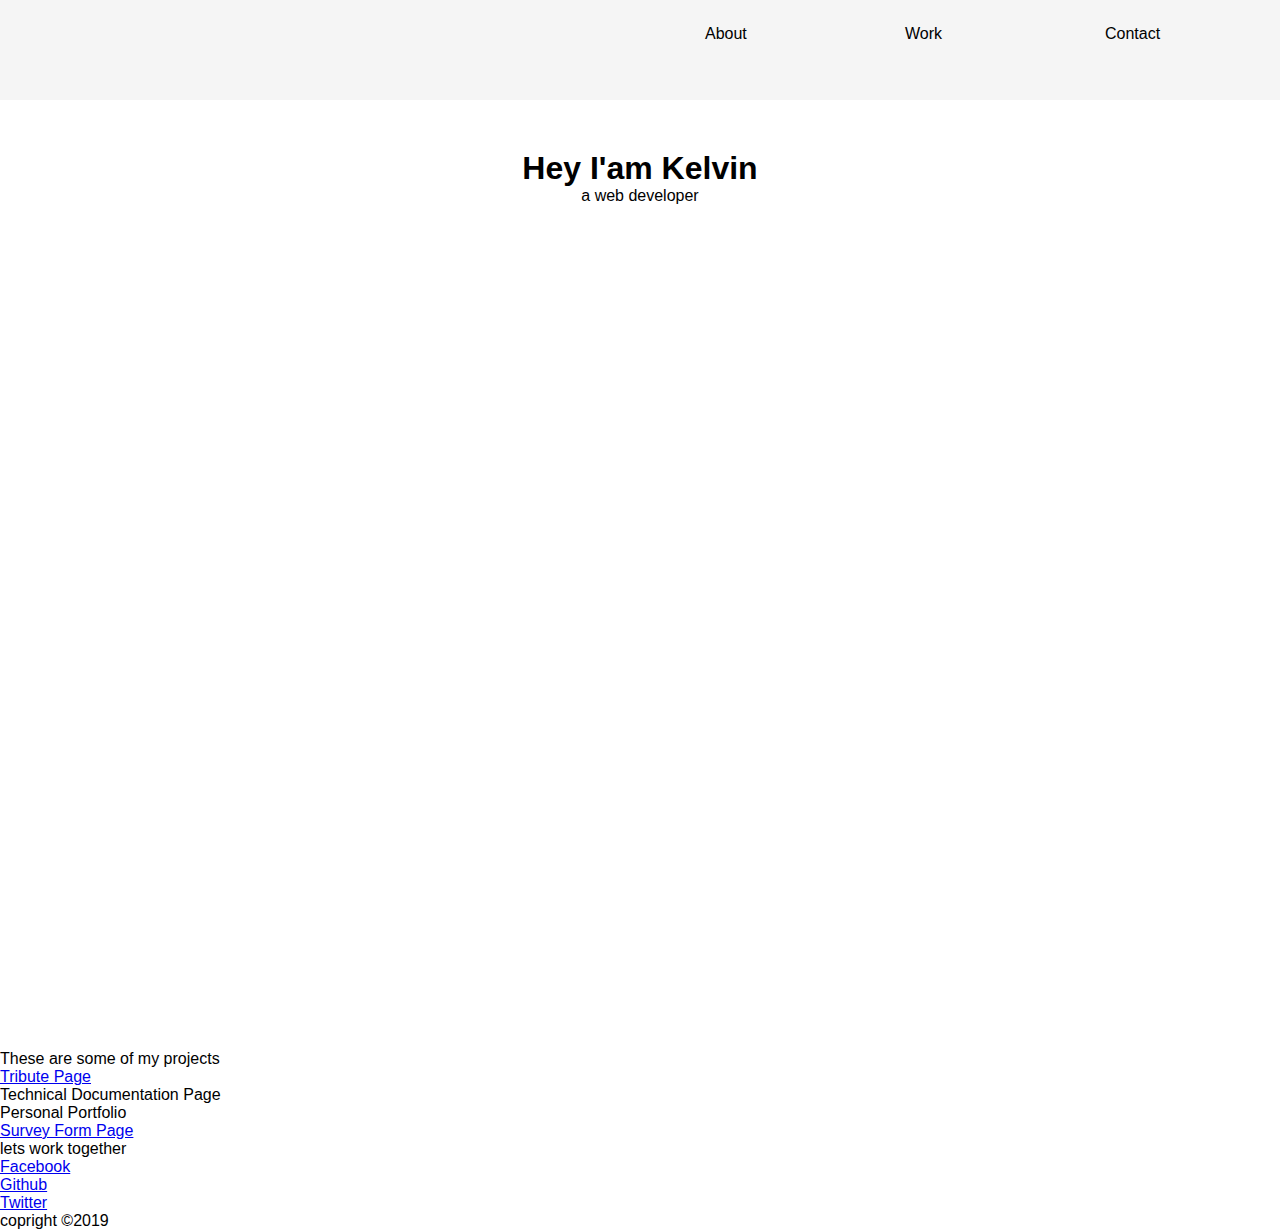
<file: index.html>
<!DOCTYPE html>
<html lang="en">
<head>
<meta name="viewport" content="width=device-width, initial-scale=1.0">
<meta charset="utf-8">
<link rel="stylesheet" type="text/css" href="theme.css">
<title> Portfolio </title>
</head> 
<body>
<div id="container">
    <nav id="navbar">
	   <ul class="navbar-box">
	    <li><a href="#welcome-section">About</a></li>
		<li><a href="#projects">Work</a></li>
		<li><a href="#contact">Contact</a></li>
	   </ul>
	</nav>
 </div>
 <div id="content">
    <section id="welcome-section">
       <h1>Hey I'am Kelvin</h1>
	   <p> a web developer </p>
	</section>
	<section id="projects">
	   <p> These are some of my projects </p>
	   <div id="project-tile-wrapper">
	     <div class="project-tile"><a  target="_blank" href="https://kelving3th3r3.github.io/FCC/projects/tribute/index.html">Tribute Page</a></div>
	     <div class="project-tile">Technical Documentation Page </div>
		 <div class="project-tile">Personal Portfolio</div>
		 <div class="project-tile"><a  target="_blank" href="https://kelving3th3r3.github.io/FCC/projects/surveyform/index.html">Survey Form Page</a></div>
	   </div>
	</section>
	<section id="contact">
	    <p> lets work together </p>
		<ul>
		  <li><a id="profile-link" href="#">Facebook</a></li>
		  <li><a id="profile-link" href="#">Github</a></li>
		  <li><a id="profile-link" href="#">Twitter</a></li>
		</ul>
	</section>
    <footer id="footer">
         <p> copright &copy;2019 </p>
	</footer>
 </div>
</div>
<script src="https://cdn.freecodecamp.org/testable-projects-fcc/v1/bundle.js"></script>
</body>
</html>
</file>
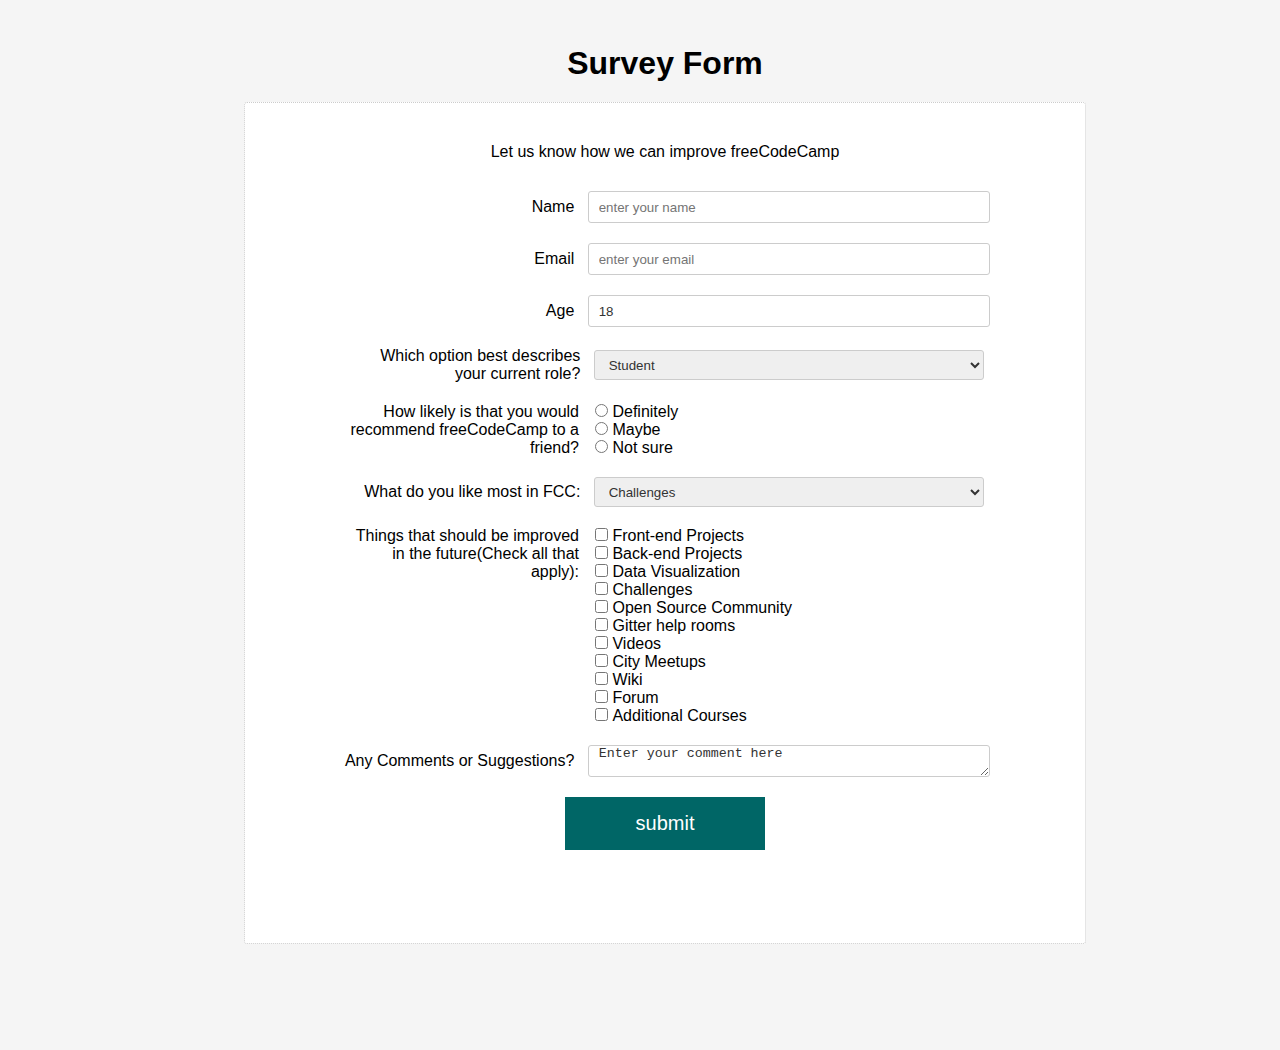
<file: projects/surveyform/index.html>
<!DOCTYPE html>
<html lang="en">
<head>
<meta name="viewport" content="width=device-width, initial-scale=1.0">
<meta charset="utf-8">
<link rel="stylesheet" type="text/css" href="theme.css">
<title> Survey form </title>
</head> 
<body>
<div id="container">
   <h1 id="title"> Survey Form </h1>
   <div id="inner-container">
      <p id="description">Let us know how we can improve freeCodeCamp </p>
	   <form id="survey-form" action="#">
	    <div class="form-control">
		   <label id="name-label" class="item-label" for="name"> Name </label>
		   <input class="item-input" type="text" id="name" value="" placeholder="enter your name" required>
		</div>
		<div class="form-control">
		   <label id="email-label" class="item-label" for="email"> Email </label>
		   <input class="item-input" type="email" id="email" value="" placeholder="enter your email" required>
		</div>
		<div class="form-control">
		   <label id="number-label" class="item-label" for="Age">Age </label>
		   <input class="item-input" type="number" id="number" value="18" min="16" max="120"  placeholder="Enter your age" required>
		</div>
		<div class="form-control">
		   <label class="item-label" for="role">Which option best describes your current role?</label>
           <select name="role" class="item-input"  id="dropdown">
		      <option value="student">
			      Student
			  </option>
			  <option value="Full Time Job">
			      Full Time Job
			  </option>
			  <option value="Full Time Learner">
			      Full Time Learner
			  </option>
			  <option value="Prefer not to say">
			      Prefer not to say
			  </option>
			  <option value="Other">
			      Other
			  </option>
		   </select>
		</div>
		<div class="form-control">
		    <label class="item-label" for="recomendation"> How likely is that you would recommend freeCodeCamp to a friend?</label>
			<ul class="item-input">
			   <li><label for="Definitely"><input type="radio" name="recomend" value="Definitely">&nbsp;Definitely</label></li>
			   <li><label for="Maybe"><input type="radio" name="recomend" value="Maybe">&nbsp;Maybe</label></li>
			   <li><label for="Not sure"><input type="radio" name="recomend" value="Not sure">&nbsp;Not sure</label></li>
			</ul>
		</div>
		<div class="form-control">
		   <label class="item-label" for=""> What do you like most in FCC: </label>
		   <select class="item-input" id="dropdown">
		      <option value="Challenges">
			      Challenges
			  </option>
			   <option value="Projects">
			      Projects 
			  </option>
			   <option value="Community">
			      Community
			  </option>
			   <option value="Open source">
			      Open Source
			  </option>
		   </select>
		</div>
		<div class="form-control">
		   <label style="align-self:flex-start;" class="item-label" for="improvements">Things that should be improved in the future(Check all that apply):</label>
           <ul class="item-input">
               <li><label for="Front-end Projects"><input type="checkbox" name="improve" value="Front-end Projects">&nbsp;Front-end Projects</label></li>
			   <li><label for="Back-end Projects"><input type="checkbox" name="improve" value="Back-end Projects">&nbsp;Back-end Projects</label></li>
			   <li><label for="Data Visualization"><input type="checkbox" name="improve" value="Data Visualization">&nbsp;Data Visualization</label></li>
			   <li><label for="Challenges"><input type="checkbox" name="improve" value="Challenges">&nbsp;Challenges</label></li>
			   <li><label for="Open Source Community"><input type="checkbox" name="improve" value="Open Source Community">&nbsp;Open Source Community</label></li>
			   <li><label for="Gitter help rooms"><input type="checkbox" name="improve" value="Gitter help rooms">&nbsp;Gitter help rooms</label></li>
			   <li><label for="Videos"><input type="checkbox" name="improve" value="Videos">&nbsp;Videos</label></li>
			   <li><label for="City Meetups"><input type="checkbox" name="improve" value="City Meetups">&nbsp;City Meetups</label></li>
			   <li><label for="Wiki"><input type="checkbox" name="improve" value="Wiki">&nbsp;Wiki</label></li>
			   <li><label for="Forum"><input type="checkbox" name="improve" value="Forum">&nbsp;Forum</label></li>
			   <li><label for="Additional Courses"><input type="checkbox" name="improve" value="Additional Courses">&nbsp;Additional Courses</label></li>
           </ul>		   
		</div>
		<div class="form-control">
	      <label for="comments" class="item-label">Any Comments or Suggestions?</label>
		  <textarea class="item-input text-area" rows="5" cols="30">Enter your comment here</textarea>
		</div>
		<div class="form-control">
		    <input type="submit" id="submit" value="submit">
		</div>
	  </form>
   </div>
</div>
<!-- <script src="https://cdn.freecodecamp.org/testable-projects-fcc/v1/bundle.js"></script> -->
</body>
</html>
</file>
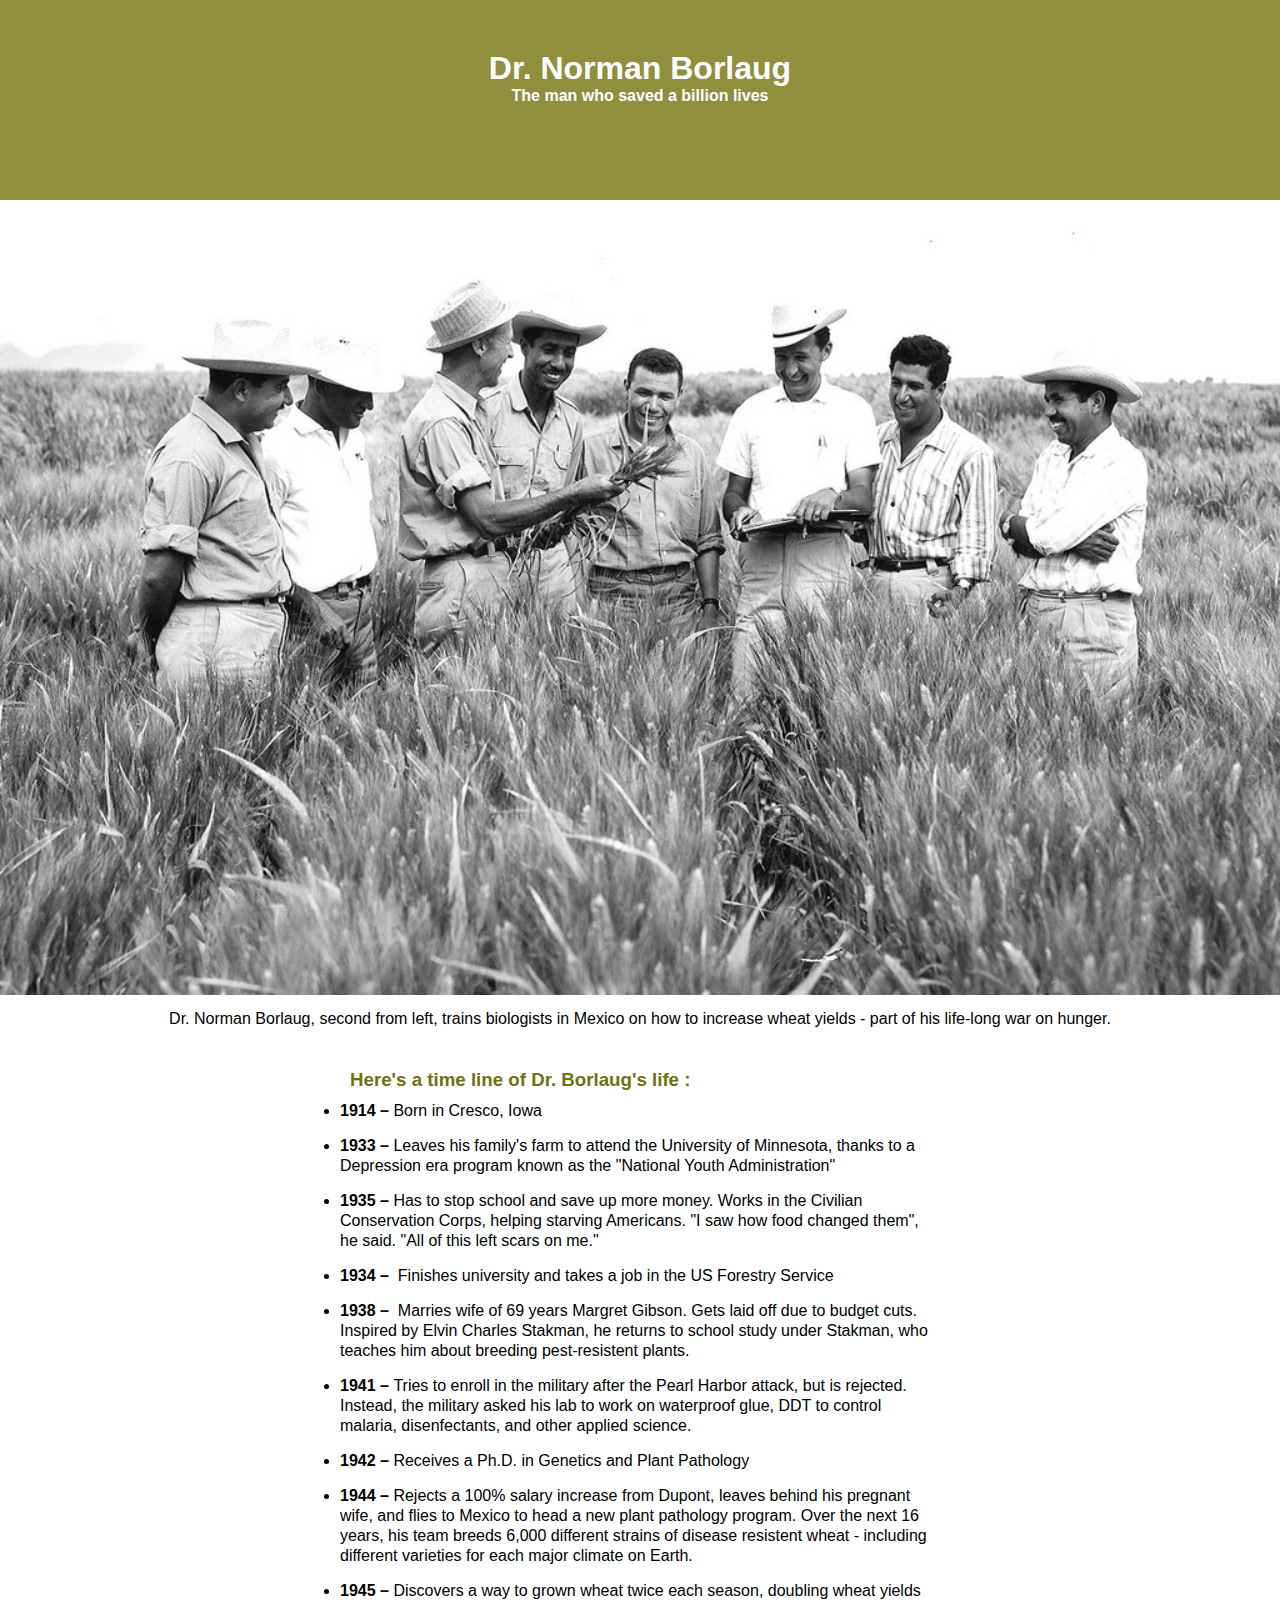
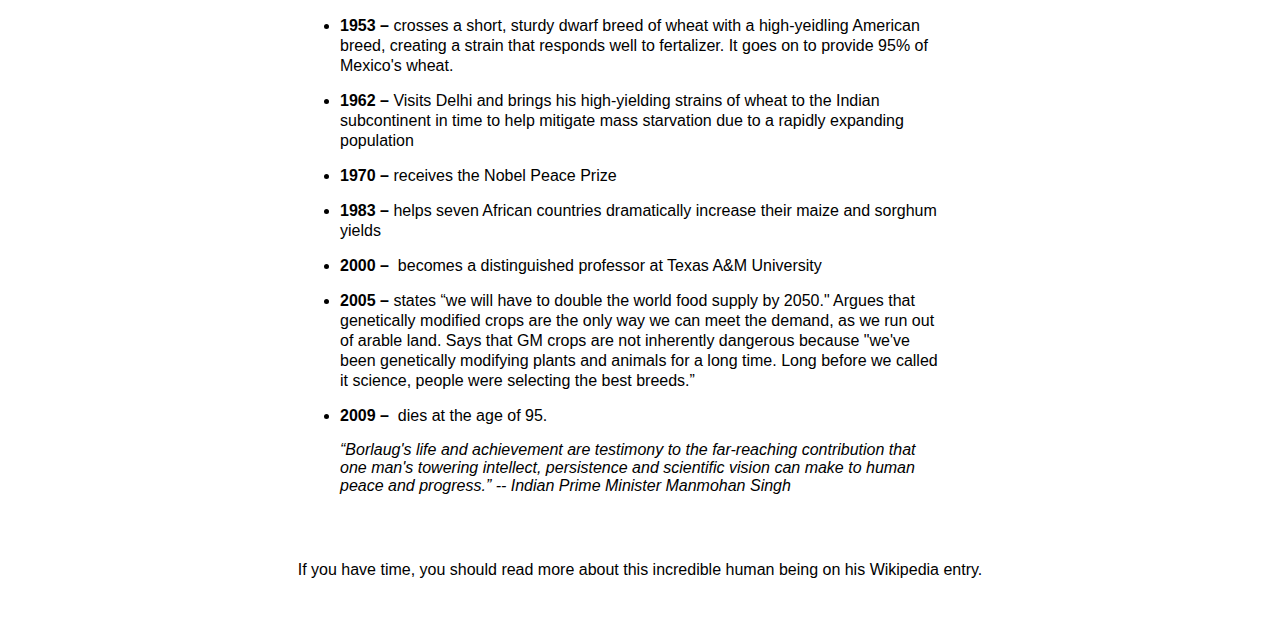
<file: projects/tribute/index.html>
<!DOCTYPE html>
<html lang="en">
<head>
<title> Tribute Page </title>
<meta name="viewport" content="width=device-width, initial-scale=1">
<meta charset="utf-8">
<style type="text/css">
:root{ 
   --primary-color:hsl(60, 75%, 25%);
 }
 *{
   margin:0px;
   padding:0px;
  }
  #main{
    display:grid !important;
	grid-gap:1em;
	grid-template-areas:
	"title"
	"image"
	"tributeinfo"
	"footer";
	 background-color:#ffffff;
	 font-family:Helvetica,Arial,sans-serif;
	 font-weight:normal;
  }
  #title , #img-caption,#footer{
      text-align:center;
  }
  #title{
     padding-top:50px;
     grid-area:title;
	 height:150px;
     display:block;
     background-color:hsl(60, 40%, 40%);
     color:#fff;
     font-family:Arial;
  }
  #img-div{
     grid-area:image;
  }
  #image{
    min-width:100%;
	height:auto;
	display:block;
  }
  #img-caption {
     padding:15px;
  }
  #tribute-info{
     grid-area:tributeinfo;
	 margin:0 auto;
	 width:600px;
  }
  #tribute-info h3{
     padding:10px;
	 color:var(--primary-color);
  }
  #tribute-info li {
     line-height:20px;
	 padding-bottom:15px;
  }
  #footer{
     grid-area:footer;
	 height:80px;
	 margin-top:50px;
  }
  a#tribute-link{ 
      color:#000; 
	  text-decoration:none; 
	  
   }
  a#tribute-link:hover{ 
      text-decoration:underline; 
	  color:var(--primary-color);
   }
</style>
</head>
<body>
  <div id="main">
   <div id="title"> 
	  <h1> Dr. Norman Borlaug </h1>
	  <p><strong>The man who saved a billion lives</strong></p>
    </div>
    <div id="img-div">
       <img id="image" src="src/imgs/drnorman.jpg" alt="">
	   <div id="img-caption">
	     <p> Dr. Norman Borlaug, second from left, trains biologists in Mexico on how to increase wheat yields - part of his life-long war on hunger.</p>
	   </div>
	</div>
	<div id="tribute-info">
	  <h3 class="tribute-info-heading"> Here's a time line of Dr. Borlaug's life <span>&#58;</span></h3>
	  <ul>
	    <li><b><time>1914</time>&nbsp;<span>&#8211;</span></b>&nbsp;Born in Cresco, Iowa</li>
		<li><b><time>1933</time>&nbsp;<span>&#8211;</span></b>&nbsp;Leaves his family's farm to attend the University of Minnesota, thanks to a Depression era program known as the "National Youth Administration"</li>
		<li><b><time>1935</time>&nbsp;<span>&#8211;</span></b>&nbsp;Has to stop school and save up more money. Works in the Civilian Conservation Corps, helping starving Americans. "I saw how food changed them", he said. "All of this left scars on me."</li>
		<li><b><time>1934</time>&nbsp;<span>&#8211;</span></b>&nbsp; Finishes university and takes a job in the US Forestry Service</li>
		<li><b><time>1938</time>&nbsp;<span>&#8211;</span></b>&nbsp; Marries wife of 69 years Margret Gibson. Gets laid off due to budget cuts. Inspired by Elvin Charles Stakman, he returns to school study under Stakman, who teaches him about breeding pest-resistent plants.</li>
		<li><b><time>1941</time>&nbsp;<span>&#8211;</span></b>&nbsp;Tries to enroll in the military after the Pearl Harbor attack, but is rejected. Instead, the military asked his lab to work on waterproof glue, DDT to control malaria, disenfectants, and other applied science.</li>
		<li><b><time>1942</time>&nbsp;<span>&#8211;</span></b>&nbsp;Receives a Ph.D. in Genetics and Plant Pathology</li>
		<li><b><time>1944</time>&nbsp;<span>&#8211;</span></b>&nbsp;Rejects a 100% salary increase from Dupont, leaves behind his pregnant wife, and flies to Mexico to head a new plant pathology program. Over the next 16 years, his team breeds 6,000 different strains of disease resistent wheat - including different varieties for each major climate on Earth.</li>
		<li><b><time>1945</time>&nbsp;<span>&#8211;</span></b>&nbsp;Discovers a way to grown wheat twice each season, doubling wheat yields</li>
		<li><b><time>1953</time>&nbsp;<span>&#8211;</span></b>&nbsp;crosses a short, sturdy dwarf breed of wheat with a high-yeidling American breed, creating a strain that responds well to fertalizer. It goes on to provide 95% of Mexico's wheat.</li>
		<li><b><time>1962</time>&nbsp;<span>&#8211;</span></b>&nbsp;Visits Delhi and brings his high-yielding strains of wheat to the Indian subcontinent in time to help mitigate mass starvation due to a rapidly expanding population</li>
		<li><b><time>1970</time>&nbsp;<span>&#8211;</span></b>&nbsp;receives the Nobel Peace Prize</li>
		<li><b><time>1983</time>&nbsp;<span>&#8211;</span></b>&nbsp;helps seven African countries dramatically increase their maize and sorghum yields</li>
		<li><b><time>2000</time>&nbsp;<span>&#8211;</span></b>&nbsp; becomes a distinguished professor at Texas A&M University</li>
		<li><b><time>2005</time>&nbsp;<span>&#8211;</span></b>&nbsp;states &ldquo;we will have to double the world food supply by 2050." Argues that genetically modified crops are the only way we can meet the demand, as we run out of arable land. Says that GM crops are not inherently dangerous because "we've been genetically modifying plants and animals for a long time. Long before we called it science, people were selecting the best breeds.&rdquo;</li>
		<li><b><time>2009</time>&nbsp;<span>&#8211;</span></b>&nbsp; dies at the age of 95.</li>
	  </ul>
	  <p><i>&ldquo;Borlaug's life and achievement are testimony to the far-reaching contribution that one man's towering intellect, persistence and scientific vision can make to human peace and progress.&rdquo;

-- Indian Prime Minister Manmohan Singh </i></p>
	</div>
	<div id="footer">
	  <p>If you have time, you should read more about this incredible human being on his <a id="tribute-link" target="_blank" href="https://en.wikipedia.org/wiki/Norman_Borlaug"> Wikipedia entry.</a></p>
	</div>
  </div>
<!-- <script src="https://cdn.freecodecamp.org/testable-projects-fcc/v1/bundle.js"  type="text/javascript"></script> -->
</body>
</html>
</file>
<file: theme.css>
/*
 *  theme.css 
 *
 */
*{
   margin:0px;
   padding:0px;
   font-family:Helvetica,"Times New Roman",Courier New;
 }
 #navbar{
	padding:25px;
	background-color:#f5f5f5;
	position:fixed;
	width:100%;
	top:0;
	height:50px;
 }
 .navbar-box{
	display:flex;
	justify-content:flex-end;
	list-style-type:none;
 }
 .navbar-box > li {
	flex-basis:200px;
 }
 .navbar-box li a{
	text-decoration:none;
	color:#000;
 }
 .navbar-box li a:hover{
	 text-decoration:underline;
 }
 #content{
	margin-top:150px;
 }
 #welcome-section{
	 text-align:center;
	 height:100vh;
	 display:block;
	 padding-top: 0px;
     margin-top: 0px;
 }
 @media all and (max-width: 500px){
	 .navbar-box{
		flex-wrap:wrap;
		/*justify-content:center;*/
	 }
 }
</file>
<file: projects/surveyform/theme.css>
/* theme.css */
*{
   margin:0px;
   padding:0px;
 }
 #container{
	width:100%;
	height:1000px;
	background-color:#f5f5f5;
	padding:25px;
	font-family:sans-serif,Arial,Tahoma;
 }
 #inner-container{
	 width:800px;
	 min-height:800px;
	 margin:auto;
	 background-color:#fff;
	 padding:20px;
	 border:1px dotted #ccc;
	 border-radius:3px;
 }
 #title{
	font-weight:bold;
	padding:25px; 
 }
 #title , #description {
	 text-align:center;
	 padding:20px;
 }
 .form-control{
	display:flex;
	flex-direction:row no-wrap;
	padding:10px;
	align-items:center;
	justify-content:center;
 }
 .item-label{
	width:30%;
	text-align:right;
 }
 .item-input{
    margin-left:1em;
	width:50%;
 }
 input[type="text"],input[type="number"],input[type="email"],#dropdown,.text-area{
	 height:30px;
	 border:1px solid #ccc;
	 padding-left:10px;
	 border-radius:3px;
	 color:#333;
 }
 ul.item-input{
   list-style-type:none;
 }
 #submit{
	 width:200px;
	 border:0;
	 background-color:rgb(0, 102, 102);
	 color:#fff;
	 padding:15px;
	 font-size:20px;
 }
 #submit:hover{
	 cursor:pointer;
	 background-color:rgb(0, 153, 153);
 }
</file>
